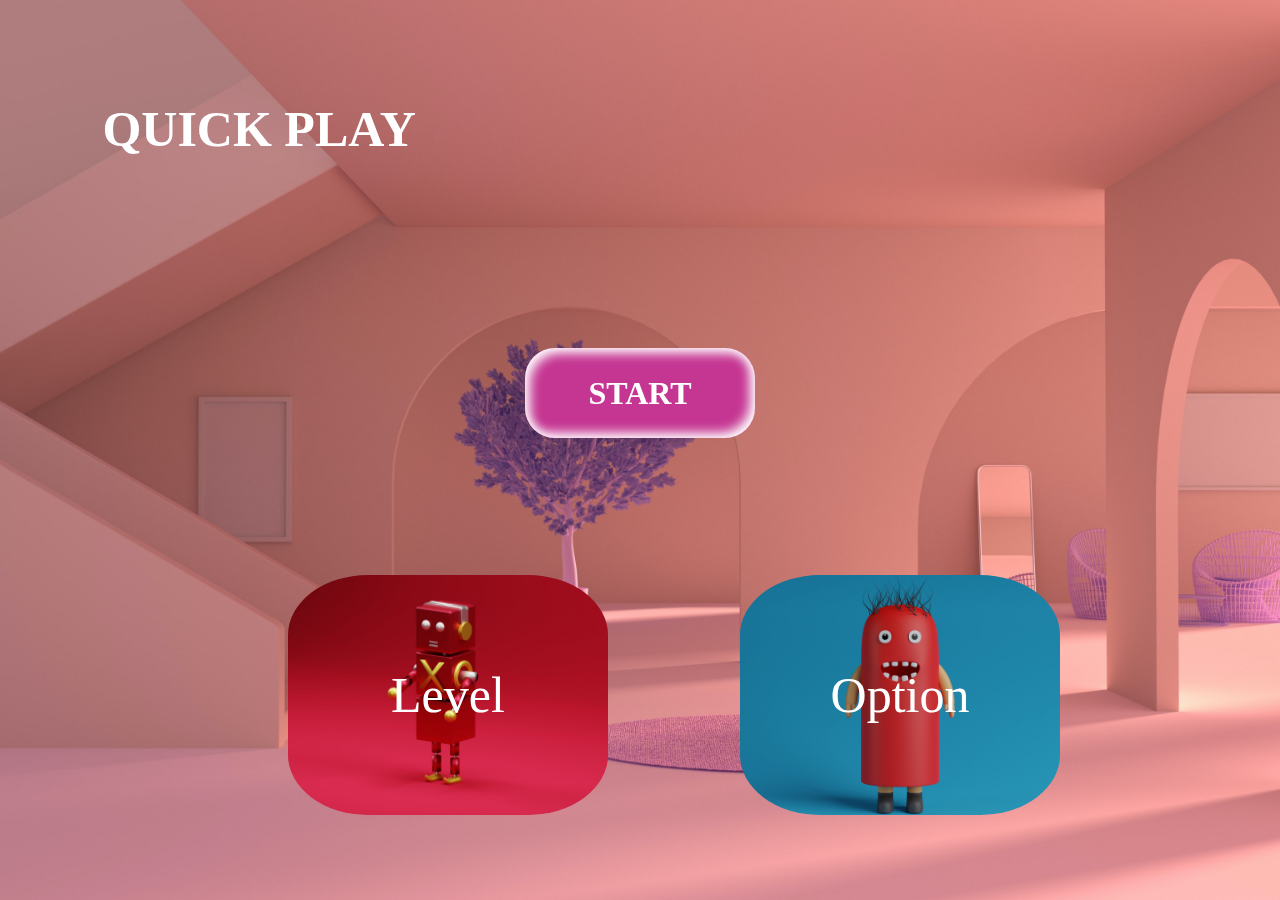
<file: index.html>
<!DOCTYPE html>
<html lang="en">
<head>
    <meta charset="UTF-8">
    <meta http-equiv="X-UA-Compatible" content="IE=edge">
    <meta name="viewport" content="width=device-width, initial-scale=1.0">
    <title>Game</title> 
    <link rel="stylesheet" href="style.css" >
</head>
<body>
    <div class="container">
        <div class="context" >
            <h1>QUICK PLAY</h1>
         <div>
            <a href="index2.html"><button id="start-btn" class="start-btn btn">START</button></a>
         </div>
       
        </div>
        <section id="selection" >
            <div class="selection-container" >
                <div class="selection-items" >
                    <a onclick="openOptionlevel()">Level</a>
                </div>
                
                <div class="selection-items1" >
                    <a onclick="openOptions()">Option</a>
                </div>
            </div>

            <div class="level-container" id="option-level">
 
                <div class="level-content-container">
                     <div class="level-button-container">
                        <a href="index3.html"><button>Easy</button></a>
                        <a href="index2.html"><button>Normal</button></a>
                        <a href="index4.html"><button>Hard</button></a>
                        <div class="back-btn"><button onclick="closeOptionlevel()">Back</button></div>
                    </div>

                </div>
            </div>

            <div class="option-container" id="options">
 
                <div class="option-content-container">
                     <div class="option-button-container">
                        <button onclick="openrule()">Rules</button>
                        <button onclick="closeOptions()">Close</button>
                    </div>

                </div>
            </div>
            <div class="rules-container" id="rules">
                <div class="rules-content-container">
                    <h2>The rules are:</h2>
                    <ul>
                        <li>Once you select your answer, you can't reselect after clicking the next button.</li>
                        <li>You can't move to next question without clicking an option.</li>
                        <li>Points and question are shown in progress.</li>
                        <li>You'll get points on the basis of your correct answers.</li>
                    </ul>
                    <div class="rules-button">
                        <button onclick="closerule()">Close</button>
                    </div>
                </div>
            </div>
        </section>
    <script src="script.js"></script>
</body>
</html>
</file>
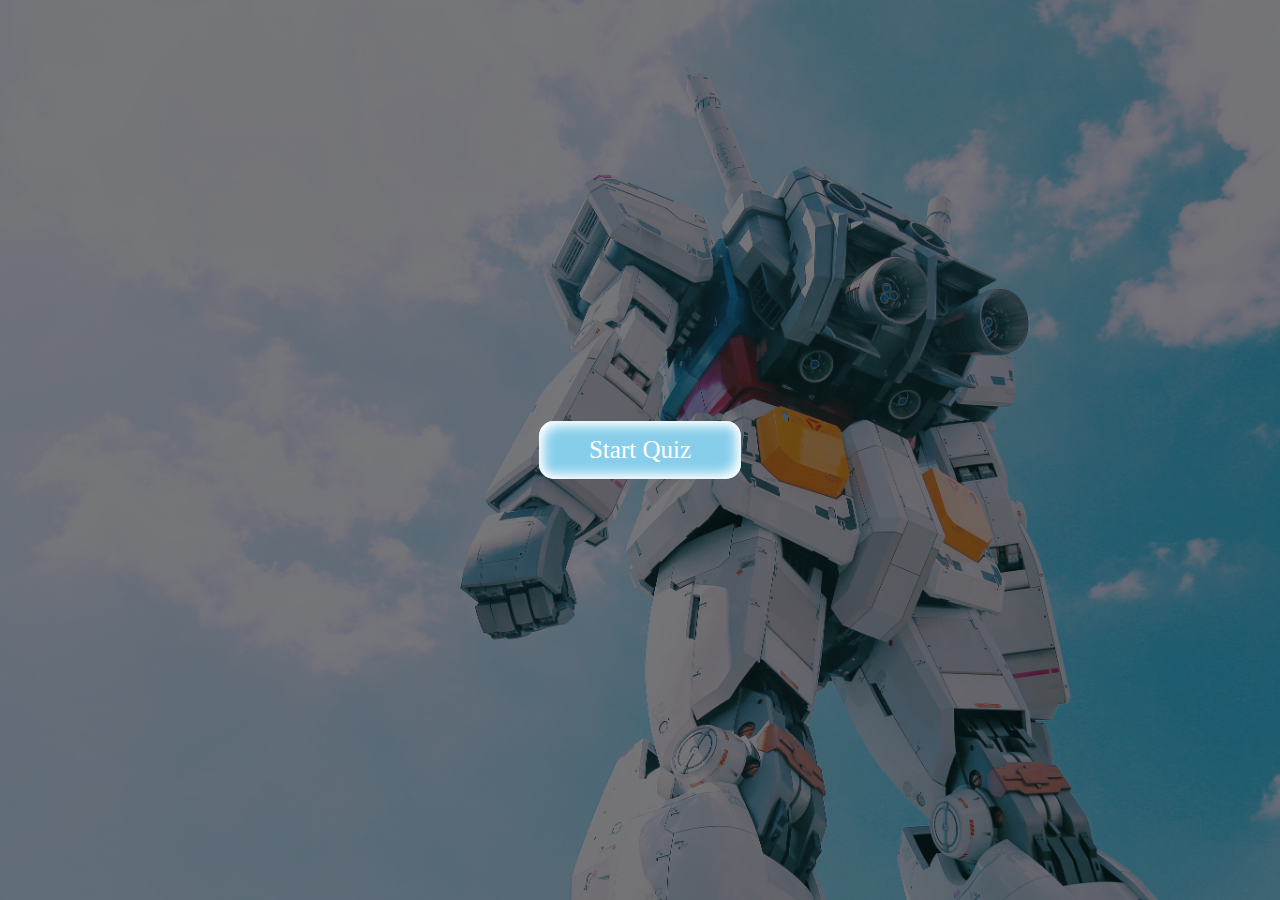
<file: game.html>
<!DOCTYPE html>
<html lang="en">
<head>
    <meta charset="UTF-8">
    <meta http-equiv="X-UA-Compatible" content="IE=edge">
    <meta name="viewport" content="width=device-width, initial-scale=1.0">
    <title>Start game</title>
    <link rel="stylesheet" href="gamestyle.css" >
</head>
<body>
    <section> 
        <div id="start-btn" class="start-btn" ><button>Start Quiz</button></div>
        <div id="container" class="hide" >
            <div id="quiz-container" class="position">
                <div class="quiz-details" >
                    <h1>Score : <span id="player-score"></span> /10</h1>
                    <h1>Questions : <span id="question-number"></span> /10</h1>
                </div>
                <div class="quiz-question-container">
                    <div id="question" >Questions</h3></div>
                </div>
    
                <div id="answer-buttons" class="btn-grid" >
                    <button id="option1" class="btn">Answer 1</button> 
                    <button id="option2" class="btn">Answer 2</button> 
                    <button id="option3" class="btn">Answer 3</button> 
                    <button id="option4"class="btn">Answer 4</button> 
                </div>
                <div class="b-grid" >
                    <!-- <button id="next-btn" class="button">Restart</button>  -->
                    <button class="button">Next</button> 
                </div>
            </div>
        </div>
    </section>
    <script src="gamescript.js"></script>
    <!-- <script>
        const startButton = document.getElementById('start-btn')
        const quizContainerElement = document.getElementById('container')
        
        startButton.addEventListener('click', startGame)
        
        function startGame() {
            console.log('Started')
            startButton.classList.add('hide')
            quizContainerElement.classList.remove('hide')
        }
    </script> -->
</body>
</html>
</file>
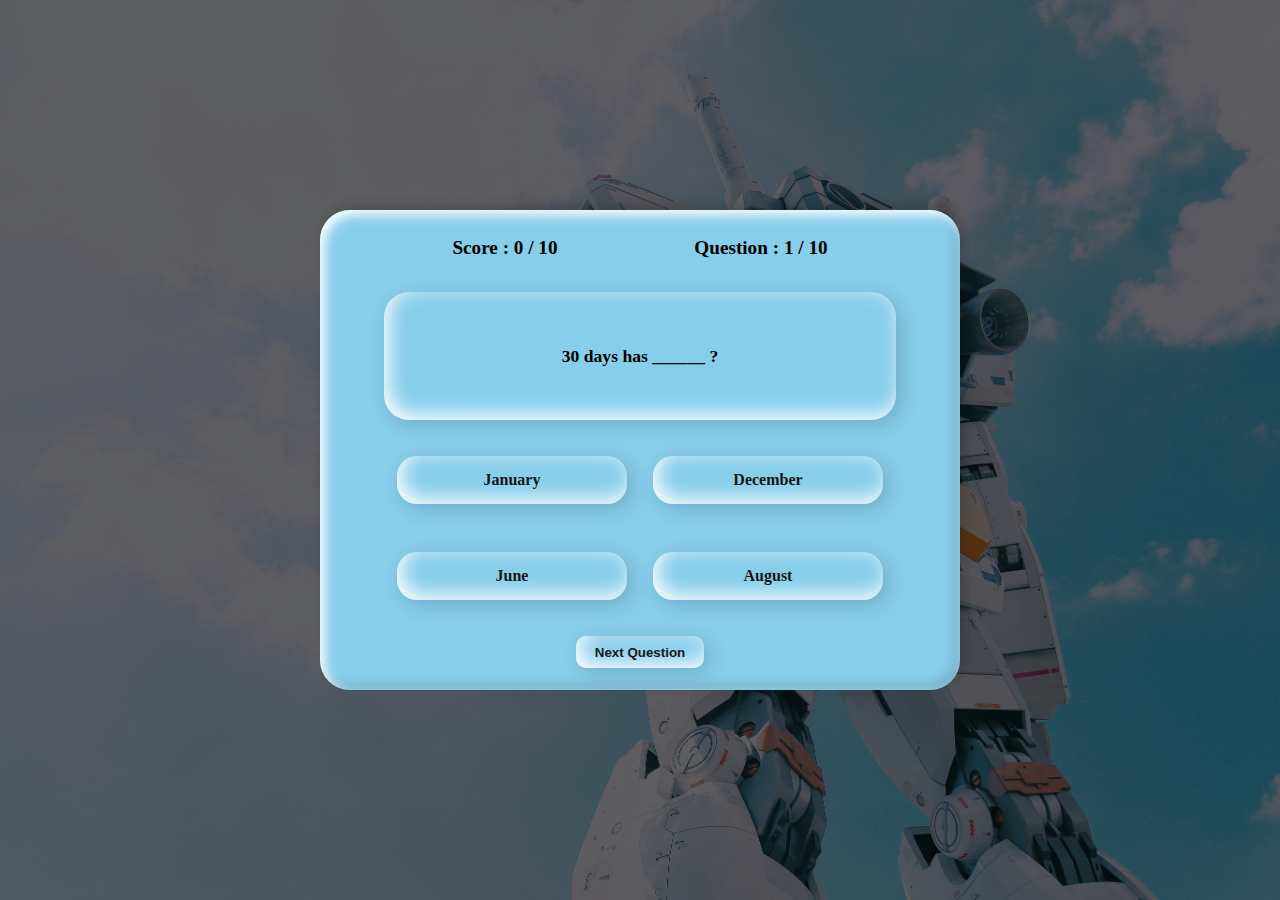
<file: index2.html>
<!DOCTYPE html>
<html lang="en">
<head>
    <meta charset="UTF-8">
    <meta http-equiv="X-UA-Compatible" content="IE=edge">
    <meta name="viewport" content="width=device-width, initial-scale=1.0">
    <title>Document</title>
</head>
<body onload="NextQuestion(0)">
    <main>
        <!-- creating a modal for when quiz ends -->
        <div class="modal-container" id="score-modal">

            <div class="modal-content-container">

                <h1>Congratulations, Quiz Completed.</h1>

                <div class="grade-details">
                    <p>Attempts : 10</p>
                    <p>Wrong Answers : <span id="wrong-answers"></span></p>
                    <p>Right Answers : <span id="right-answers"></span></p>
                    <p>Grade : <span id="grade-percentage"></span>%</p>
                    <p ><span id="remarks"></span></p>
                </div>

                <div class="modal-button-container">
                    <button onclick="closeScoreModal()">Continue</button>
                </div>

            </div>
        </div>
<!-- end of modal of quiz details-->

        <div class="game-quiz-container">

            <div class="game-details-container">
                <h1>Score : <span id="player-score"></span> / 10</h1>
                <h1> Question : <span id="question-number"></span> / 10</h1>
            </div>

            <div class="game-question-container">
                <h1 id="display-question"></h1>
            </div>

            <div class="game-options-container">

               <div class="modal-container" id="option-modal">

                    <div class="modal-content-container">
                         <h1>Please Pick An Option</h1>

                         <div class="modal-button-container">
                            <button onclick="closeOptionModal()">Continue</button>
                        </div>

                    </div>

               </div>

                <span>
                    <input type="radio" id="option-one" name="option" class="radio" value="optionA" />
                    <label for="option-one" class="option" id="option-one-label"></label>
                </span>


                <span>
                    <input type="radio" id="option-two" name="option" class="radio" value="optionB" />
                    <label for="option-two" class="option" id="option-two-label"></label>
                </span>


                <span>
                    <input type="radio" id="option-three" name="option" class="radio" value="optionC" />
                    <label for="option-three" class="option" id="option-three-label"></label>
                </span>


                <span>
                    <input type="radio" id="option-four" name="option" class="radio" value="optionD" />
                    <label for="option-four" class="option" id="option-four-label"></label>
                </span>


            </div>

            <div class="next-button-container">
                <button onclick="handleNextQuestion()">Next Question</button>
            </div>

        </div>
    </main>


    <style>
     *{
    margin: 0;
    padding: 0;
    box-sizing: border-box;
}

html, body{
    height: 100%;
}


body{
    font-family: 'Montserrat', serif;

}

main{
    width: 100%;
    min-height: 100vh;
    display: flex;
    flex-direction: column;
    justify-content: center;
    align-items: center;
    background-color: black;
    background: url(/image/game.jpg);
    position: relative;
    background-size: cover;
    background-position: center;
    z-index: 1;
}

main::after {
    content: '';
    position: absolute;
    width: 100%;
    height: 100vh;
    top: 0;
    left: 0;
    background-color: black;
    opacity: .6;
    z-index: -1;
}


.game-quiz-container{
    width: 40rem;
    height: 30rem;
    background-color: skyblue;
    box-shadow: inset 5px 5px 12px #ffffff,
                inset -5px -5px 12px rgba(15, 14, 14, 0.16),
                5px -5px 12px rgba(7, 6, 6, 0.16);
    border: none;
    display: flex;
    flex-direction: column;
    align-items: center;
    justify-content: space-around;
    border-radius: 30px;
}

.game-details-container{
    width: 80%;
    height: 4rem;
    display: flex;
    justify-content: space-around;
    align-items: center;
}

.game-details-container h1{
    font-size: 1.2rem;
}

.game-question-container{
    width: 80%;
    height: 8rem;
    display: flex;
    align-items: center;
    justify-content: center;
    box-shadow: inset  5px -5px 20px #ffffff,
                       5px  5px 20px rgba(0,0,0,.16);
                        /* rgba(0,0,0,.16); */
    border: none;
    border-radius: 25px;
}

.game-question-container h1{
    font-size: 1.1rem;
    text-align: center;
    padding: 3px;
}

.game-options-container{
    width: 80%;
    height: 12rem;
    display: flex;
    flex-wrap: wrap;
    align-items: center;
    justify-content: space-around;
}

.game-options-container span{
    width: 45%;
    height: 3rem;
    box-shadow: inset  5px -5px 20px #ffffff,
                       5px  5px 20px rgba(0,0,0,.16);
                        /* rgba(0,0,0,.16); */
    border: none;
    border-radius: 20px;
    overflow: hidden;
}
span label{
    width: 100%;
    height: 100%;
    display: flex;
    align-items: center;
    justify-content: center;
    cursor: pointer;
    transition: transform 0.3s; 
    font-weight: 600;
    color: rgb(22, 22, 22);
}
/* tranition for text */

span label:hover{
    -ms-transform: scale(1.12);
    -webkit-transform: scale(1.12);
    transform: scale(1.14);
    color: white;
}
/* transit t0 zoom on hover */

input[type="radio"] {
    position: relative;
    display: none;
}


input[type=radio]:checked ~ .option {
    background: paleturquoise;
}

.next-button-container{
    width: 50%;
    height: 3rem;
    display: flex;
    justify-content: center;
}
.next-button-container button{
    width: 8rem;
    height: 2rem;
    border-radius: 10px;
    background: none;
    color: rgb(25, 25, 25);
    font-weight: 800;
    box-shadow: inset  5px -5px 20px #ffffff,
                       5px  5px 20px rgba(0,0,0,.16);
    border: none;
    transition: transform 0.3s;
    cursor: pointer;
    outline: none;
}
.next-button-container button:hover{
    -ms-transform: scale(1.12);
    -webkit-transform: scale(1.12);
    transform: scale(1.12);
    background-color: #ffffff;
}

.modal-container{
    display: none;
    position: fixed;
    left: 0;
    top: 0;
    width: 100%; 
    height: 100%; 
    overflow: auto; 
    flex-direction: column;
    align-items: center;
    justify-content: center; 
    -webkit-animation: fadeIn 1.2s ease-in-out;
    animation: fadeIn 1.2s ease-in-out;
}

.modal-content-container{
    height: 15rem;
    width: 20rem;
    display: flex;
    background-color: #ffffff;
    flex-direction: column;
    align-items: center;
    justify-content: space-around;
    border-radius: 25px;
}

.modal-content-container h1{
    font-size: 1.3rem;
    height: 3rem;
    text-align: center;
}

.grade-details{
    width: 15rem;
    height: 10rem;
    display: flex;
    flex-direction: column;
    align-items: center;
    justify-content: space-around;
}

.grade-details p{
    color: white;
    text-align: center;
}

.modal-button-container{
    height: 2rem;
    width: 100%;
    display: flex;
    align-items: center;
    justify-content: center;
}

.modal-button-container button{
    width: 10rem;
    height: 2rem;
    background: none;
    outline: none;
    font-size: 1.1rem;
    box-shadow: inset  5px -5px 20px #ffffff,
                       5px  5px 20px rgba(0,0,0,.16);
    border: none;
    cursor: pointer;
    border-radius: 20px;
}
.modal-button-container button:hover{
    /* background-color: rgb(83, 82, 82); */
    font-size: 1.3em;
}

/* responsiveness */

@media(min-width : 300px) and (max-width : 350px){
    .game-quiz-container{
        width: 90%;
        height: 80vh;
     }
     .game-details-container h1{
        font-size: 0.9rem;
     }

     .game-question-container{
        height: 6rem;
     }
     .game-question-container h1{
       font-size: 1.2rem;
    }

    .game-options-container span{
        width: 90%;
        height: 2.5rem;
    }
    .game-options-container span label{
        font-size: 0.8rem;
    }
    .modal-content-container{
        width: 90%;
        height: 25rem;
    }

    .modal-content-container h1{
        font-size: 1.2rem;
    }
}

@media(min-width : 350px) and (max-width : 700px){
   .game-quiz-container{
       width: 90%;
       height: 80vh;
    }
    .game-details-container h1{
        font-size: 1rem;
    }

    .game-question-container{
        height: 8rem;
    }

    .game-question-container h1{
        font-size: 1.1rem;
     }

    .game-options-container span{
        width: 90%;
    }
    .modal-content-container{
        width: 90%;
        height: 25rem;
    }
    .modal-content-container h1{
        font-size: 1.3rem;
    }
}


/* // the popup container */
@keyframes fadeIn {
    from {opacity: 0;}
    to {opacity:1 ;}
  }

  @-webkit-keyframes fadeIn {
    from {opacity: 0;}
    to {opacity: 1;}
  }

/* end */

</style>
<!-- <script src="script2.js" ></script> -->
<script>
           //this would be the object shape for storing the questions  
 //you can change the questions to your own taste or even add more questions..
 const questions = [
    {
        question: "How many days makes a week ?",
        optionA: "10 days",
        optionB: "14 days",
        optionC: "5 days",
        optionD: "7 days",
        correctOption: "optionD"
    },

    {
        question: "How many players are allowed on a soccer pitch ?",
        optionA: "10 players",
        optionB: "11 players",
        optionC: "9 players",
        optionD: "12 players",
        correctOption: "optionB"
    },

    {
        question: "Who was the first President of USA ?",
        optionA: "Donald Trump",
        optionB: "Barack Obama",
        optionC: "Abraham Lincoln",
        optionD: "George Washington",
        correctOption: "optionD"
    },

    {
        question: "30 days has ______ ?",
        optionA: "January",
        optionB: "December",
        optionC: "June",
        optionD: "August",
        correctOption: "optionC"
    },

    {
        question: "How manay hours can be found in a day ?",
        optionA: "30 hours",
        optionB: "38 hours",
        optionC: "48 hours",
        optionD: "24 hours",
        correctOption: "optionD"
    },

    {
        question: "Which is the longest river in the world ?",
        optionA: "River Nile",
        optionB: "Long River",
        optionC: "River Niger",
        optionD: "Lake Chad",
        correctOption: "optionA"
    },

    {
        question: "_____ is the hottest Continent on Earth ?",
        optionA: "Oceania",
        optionB: "Antarctica",
        optionC: "Africa",
        optionD: "North America",
        correctOption: "optionC"
    },

    {
        question: "Which country is the largest in the world ?",
        optionA: "Russia",
        optionB: "Canada",
        optionC: "Africa",
        optionD: "Egypt",
        correctOption: "optionA"
    },

    {
        question: "Which of these numbers is an odd number ?",
        optionA: "Ten",
        optionB: "Twelve",
        optionC: "Eight",
        optionD: "Eleven",
        correctOption: "optionD"
    },

    {
        question: `"You Can't see me" is a popular saying by`,
        optionA: "Eminem",
        optionB: "Bill Gates",
        optionC: "Chris Brown",
        optionD: "John Cena",
        correctOption: "optionD"
    },

    {
        question: "Where is the world tallest building located ?",
        optionA: "Africa",
        optionB: "California",
        optionC: "Dubai",
        optionD: "Italy",
        correctOption: "optionC"
    },

    {
        question: "The longest river in the United Kingdom is ?",
        optionA: "River Severn",
        optionB: "River Mersey",
        optionC: "River Trent",
        optionD: "River Tweed",
        correctOption: "optionA"
    },


    {
        question: "How many permanent teeth does a dog have ?",
        optionA: "38",
        optionB: "42",
        optionC: "40",
        optionD: "36",
        correctOption: "optionB"
    },

    {
        question: "Which national team won the football World cup in 2018 ?",
        optionA: "England",
        optionB: "Brazil",
        optionC: "Germany",
        optionD: "France",
        correctOption: "optionD"
    },

    {
        question: "Which US state was Donald Trump Born ?",
        optionA: "New York",
        optionB: "California",
        optionC: "New Jersey",
        optionD: "Los Angeles",
        correctOption: "optionA"
    },

    {
        question: "How man states does Nigeria have ?",
        optionA: "24",
        optionB: "30",
        optionC: "36",
        optionD: "37",
        correctOption: "optionC"
    },

    {
        question: "____ is the capital of Nigeria ?",
        optionA: "Abuja",
        optionB: "Lagos",
        optionC: "Calabar",
        optionD: "Kano",
        correctOption: "optionA"
    },

    {
        question: "Los Angeles is also known as ?",
        optionA: "Angels City",
        optionB: "Shining city",
        optionC: "City of Angels",
        optionD: "Lost Angels",
        correctOption: "optionC"
    },

    {
        question: "What is the capital of Germany ?",
        optionA: "Georgia",
        optionB: "Missouri",
        optionC: "Oklahoma",
        optionD: "Berlin",
        correctOption: "optionD"
    },

    {
        question: "How many sides does an hexagon have ?",
        optionA: "Six",
        optionB: "Sevene",
        optionC: "Four",
        optionD: "Five",
        correctOption: "optionA"
    },

    {
        question: "How many planets are currently in the solar system ?",
        optionA: "Eleven",
        optionB: "Seven",
        optionC: "Nine",
        optionD: "Eight",
        correctOption: "optionD"
    },

    {
        question: "Which Planet is the hottest ?",
        optionA: "Jupitar",
        optionB: "Mercury",
        optionC: "Earth",
        optionD: "Venus",
        correctOption: "optionB"
    },

    {
        question: "where is the smallest bone in human body located?",
        optionA: "Toes",
        optionB: "Ears",
        optionC: "Fingers",
        optionD: "Nose",
        correctOption: "optionB"
    },

    {
        question: "How many hearts does an Octopus have ?",
        optionA: "One",
        optionB: "Two",
        optionC: "Three",
        optionD: "Four",
        correctOption: "optionC"
    },

    {
        question: "How many teeth does an adult human have ?",
        optionA: "28",
        optionB: "30",
        optionC: "32",
        optionD: "36",
        correctOption: "optionC"
    }

]


let shuffledQuestions = [] //empty array to hold shuffled selected questions out of all available questions

function handleQuestions() { 
    //function to shuffle and push 10 questions to shuffledQuestions array
//app would be dealing with 10questions per session
    while (shuffledQuestions.length <= 9) {
        const random = questions[Math.floor(Math.random() * questions.length)]
        if (!shuffledQuestions.includes(random)) {
            shuffledQuestions.push(random)
        }
    }
}


let questionNumber = 1 //holds the current question number
let playerScore = 0  //holds the player score
let wrongAttempt = 0 //amount of wrong answers picked by player
let indexNumber = 0 //will be used in displaying next question

// function for displaying next question in the array to dom
//also handles displaying players and quiz information to dom
function NextQuestion(index) {
    handleQuestions()
    const currentQuestion = shuffledQuestions[index]
    document.getElementById("question-number").innerHTML = questionNumber
    document.getElementById("player-score").innerHTML = playerScore
    document.getElementById("display-question").innerHTML = currentQuestion.question;
    document.getElementById("option-one-label").innerHTML = currentQuestion.optionA;
    document.getElementById("option-two-label").innerHTML = currentQuestion.optionB;
    document.getElementById("option-three-label").innerHTML = currentQuestion.optionC;
    document.getElementById("option-four-label").innerHTML = currentQuestion.optionD;

}


function checkForAnswer() {
    const currentQuestion = shuffledQuestions[indexNumber] //gets current Question 
    const currentQuestionAnswer = currentQuestion.correctOption //gets current Question's answer
    const options = document.getElementsByName("option"); //gets all elements in dom with name of 'option' (in this the radio inputs)
    let correctOption = null

    options.forEach((option) => {
        if (option.value === currentQuestionAnswer) {
            //get's correct's radio input with correct answer
            correctOption = option.labels[0].id
        }
    })

    //checking to make sure a radio input has been checked or an option being chosen
    if (options[0].checked === false && options[1].checked === false && options[2].checked === false && options[3].checked == false) {
        document.getElementById('option-modal').style.display = "flex"
    }

    //checking if checked radio button is same as answer
    options.forEach((option) => {
        if (option.checked === true && option.value === currentQuestionAnswer) {
            document.getElementById(correctOption).style.backgroundColor = "green"
            playerScore++ //adding to player's score
            indexNumber++ //adding 1 to index so has to display next question..
            //set to delay question number till when next question loads
            setTimeout(() => {
                questionNumber++
            }, 1000)
        }

        else if (option.checked && option.value !== currentQuestionAnswer) {
            const wrongLabelId = option.labels[0].id
            document.getElementById(wrongLabelId).style.backgroundColor = "red"
            document.getElementById(correctOption).style.backgroundColor = "green"
            wrongAttempt++ //adds 1 to wrong attempts 
            indexNumber++
            //set to delay question number till when next question loads
            setTimeout(() => {
                questionNumber++
            }, 1000)
        }
    })
}



//called when the next button is called
function handleNextQuestion() {
    checkForAnswer() //check if player picked right or wrong option
    unCheckRadioButtons()
    //delays next question displaying for a second just for some effects so questions don't rush in on player
    setTimeout(() => {
        if (indexNumber <= 9) {
//displays next question as long as index number isn't greater than 9, remember index number starts from 0, so index 9 is question 10
            NextQuestion(indexNumber)
        }
        else {
            handleEndGame()//ends game if index number greater than 9 meaning we're already at the 10th question
        }
        resetOptionBackground()
    }, 1000);
}

//sets options background back to null after display the right/wrong colors
function resetOptionBackground() {
    const options = document.getElementsByName("option");
    options.forEach((option) => {
        document.getElementById(option.labels[0].id).style.backgroundColor = ""
    })
}

// unchecking all radio buttons for next question(can be done with map or foreach loop also)
function unCheckRadioButtons() {
    const options = document.getElementsByName("option");
    for (let i = 0; i < options.length; i++) {
        options[i].checked = false;
    }
}

// function for when all questions being answered
function handleEndGame() {
    let remark = null
    let remarkColor = null

    // condition check for player remark and remark color
    if (playerScore <= 3) {
        remark = "Bad Grades, Keep Practicing."
        remarkColor = "red"
    }
    else if (playerScore >= 4 && playerScore < 7) {
        remark = "Average Grades, You can do better."
        remarkColor = "orange"
    }
    else if (playerScore >= 7) {
        remark = "Excellent, Keep the good work going."
        remarkColor = "green"
    }
    const playerGrade = (playerScore / 10) * 100

    //data to display to score board
    document.getElementById('remarks').innerHTML = remark
    document.getElementById('remarks').style.color = remarkColor
    document.getElementById('grade-percentage').innerHTML = playerGrade
    document.getElementById('wrong-answers').innerHTML = wrongAttempt
    document.getElementById('right-answers').innerHTML = playerScore
    document.getElementById('score-modal').style.display = "flex"

}

//closes score modal, resets game and reshuffles questions
function closeScoreModal() {
    questionNumber = 1
    playerScore = 0
    wrongAttempt = 0
    indexNumber = 0
    shuffledQuestions = []
    NextQuestion(indexNumber)
    document.getElementById('score-modal').style.display = "none"
}

//function to close warning modal
function closeOptionModal() {
    document.getElementById('option-modal').style.display = "none"
}
</script>
</body>
</html>
</file>
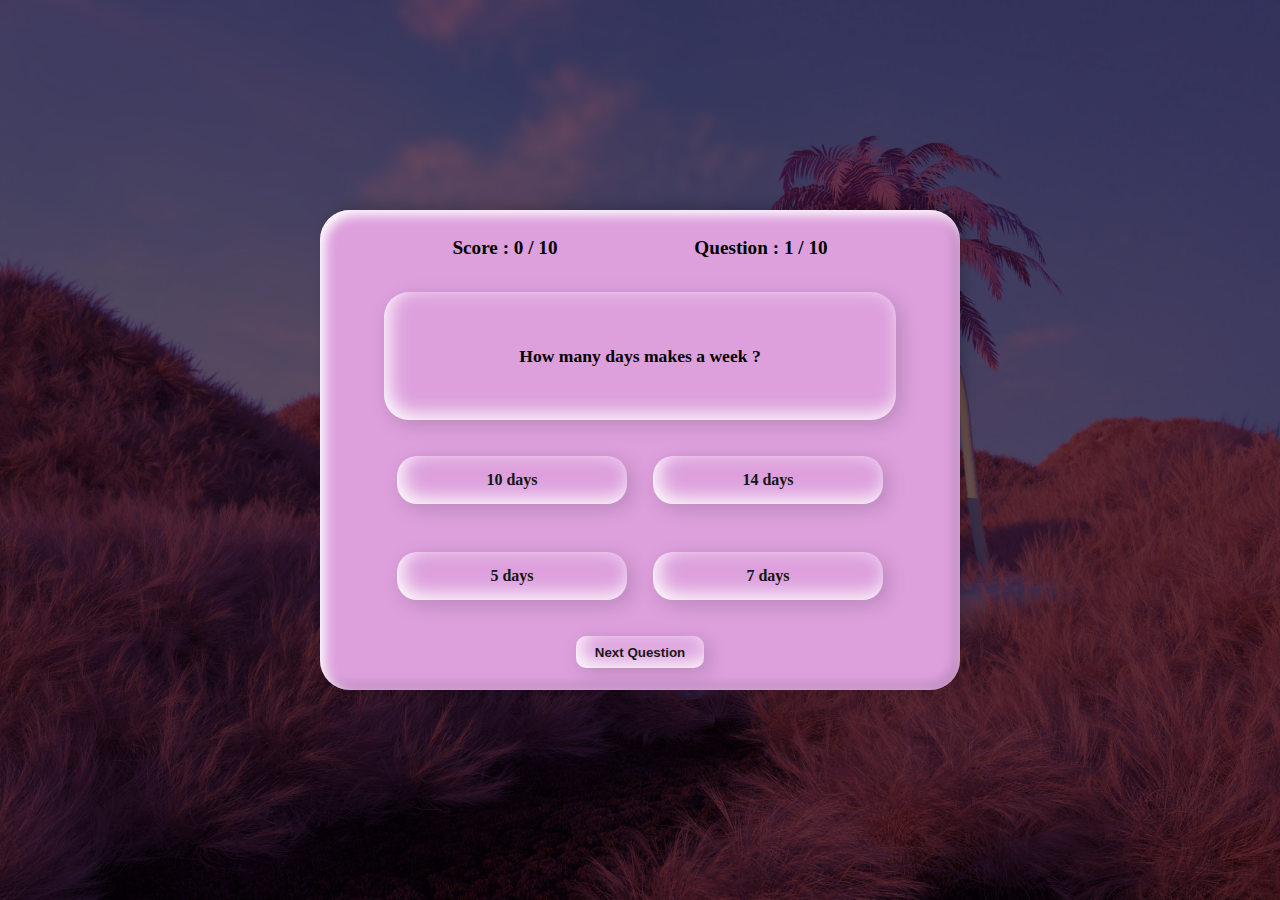
<file: index3.html>
<!DOCTYPE html>
<html lang="en">
<head>
    <meta charset="UTF-8">
    <meta http-equiv="X-UA-Compatible" content="IE=edge">
    <meta name="viewport" content="width=device-width, initial-scale=1.0">
    <title>Easy</title>
</head>
<body onload="NextQuestion(0)">
    <main>
        <!-- creating a modal for when quiz ends -->
        <div class="modal-container" id="score-modal">

            <div class="modal-content-container">

                <h1>Congratulations, Quiz Completed.</h1>

                <div class="grade-details">
                    <p>Attempts : 10</p>
                    <p>Wrong Answers : <span id="wrong-answers"></span></p>
                    <p>Right Answers : <span id="right-answers"></span></p>
                    <p>Grade : <span id="grade-percentage"></span>%</p>
                    <p ><span id="remarks"></span></p>
                </div>

                <div class="modal-button-container">
                    <button onclick="closeScoreModal()">Continue</button>
                </div>

            </div>
        </div>
<!-- end of modal of quiz details-->

        <div class="game-quiz-container">

            <div class="game-details-container">
                <h1>Score : <span id="player-score"></span> / 10</h1>
                <h1> Question : <span id="question-number"></span> / 10</h1>
            </div>

            <div class="game-question-container">
                <h1 id="display-question"></h1>
            </div>

            <div class="game-options-container">

               <div class="modal-container" id="option-modal">

                    <div class="modal-content-container">
                         <h1>Please Pick An Option</h1>

                         <div class="modal-button-container">
                            <button onclick="closeOptionModal()">Continue</button>
                        </div>

                    </div>

               </div>

                <span>
                    <input type="radio" id="option-one" name="option" class="radio" value="optionA" />
                    <label for="option-one" class="option" id="option-one-label"></label>
                </span>


                <span>
                    <input type="radio" id="option-two" name="option" class="radio" value="optionB" />
                    <label for="option-two" class="option" id="option-two-label"></label>
                </span>


                <span>
                    <input type="radio" id="option-three" name="option" class="radio" value="optionC" />
                    <label for="option-three" class="option" id="option-three-label"></label>
                </span>


                <span>
                    <input type="radio" id="option-four" name="option" class="radio" value="optionD" />
                    <label for="option-four" class="option" id="option-four-label"></label>
                </span>


            </div>

            <div class="next-button-container">
                <button onclick="handleNextQuestion()">Next Question</button>
            </div>

        </div>
    </main>


    <style>
     *{
    margin: 0;
    padding: 0;
    box-sizing: border-box;
}

html, body{
    height: 100%;
}


body{
    font-family: 'Montserrat', serif;

}

main{
    width: 100%;
    min-height: 100vh;
    display: flex;
    flex-direction: column;
    justify-content: center;
    align-items: center;
    background-color: black;
    background: url(/image/pic\ \(1\).jpg);
    position: relative;
    background-size: cover;
    background-position: center;
    z-index: 1;
}

main::after {
    content: '';
    position: absolute;
    width: 100%;
    height: 100vh;
    top: 0;
    left: 0;
    background-color: black;
    opacity: .6;
    z-index: -1;
}


.game-quiz-container{
    width: 40rem;
    height: 30rem;
    background-color: plum;
    box-shadow: inset 5px 5px 12px #ffffff,
                inset -5px -5px 12px rgba(15, 14, 14, 0.16),
                5px -5px 12px rgba(7, 6, 6, 0.16);
    border: none;
    display: flex;
    flex-direction: column;
    align-items: center;
    justify-content: space-around;
    border-radius: 30px;
}

.game-details-container{
    width: 80%;
    height: 4rem;
    display: flex;
    justify-content: space-around;
    align-items: center;
}

.game-details-container h1{
    font-size: 1.2rem;
}

.game-question-container{
    width: 80%;
    height: 8rem;
    display: flex;
    align-items: center;
    justify-content: center;
    box-shadow: inset  5px -5px 20px #ffffff,
                       5px  5px 20px rgba(0,0,0,.16);
                        /* rgba(0,0,0,.16); */
    border: none;
    border-radius: 25px;
}

.game-question-container h1{
    font-size: 1.1rem;
    text-align: center;
    padding: 3px;
}

.game-options-container{
    width: 80%;
    height: 12rem;
    display: flex;
    flex-wrap: wrap;
    align-items: center;
    justify-content: space-around;
}

.game-options-container span{
    width: 45%;
    height: 3rem;
    box-shadow: inset  5px -5px 20px #ffffff,
                       5px  5px 20px rgba(0,0,0,.16);
                        /* rgba(0,0,0,.16); */
    border: none;
    border-radius: 20px;
    overflow: hidden;
}
span label{
    width: 100%;
    height: 100%;
    display: flex;
    align-items: center;
    justify-content: center;
    cursor: pointer;
    transition: transform 0.3s; 
    font-weight: 600;
    color: rgb(22, 22, 22);
}
/* tranition for text */

span label:hover{
    -ms-transform: scale(1.12);
    -webkit-transform: scale(1.12);
    transform: scale(1.14);
    color: white;
}
/* transit t0 zoom on hover */

input[type="radio"] {
    position: relative;
    display: none;
}


input[type=radio]:checked ~ .option {
    background: paleturquoise;
}

.next-button-container{
    width: 50%;
    height: 3rem;
    display: flex;
    justify-content: center;
}
.next-button-container button{
    width: 8rem;
    height: 2rem;
    border-radius: 10px;
    background: none;
    color: rgb(25, 25, 25);
    font-weight: 800;
    box-shadow: inset  5px -5px 20px #ffffff,
                       5px  5px 20px rgba(0,0,0,.16);
    border: none;
    transition: transform 0.3s;
    cursor: pointer;
    outline: none;
}
.next-button-container button:hover{
    -ms-transform: scale(1.12);
    -webkit-transform: scale(1.12);
    transform: scale(1.12);
    background-color: #ffffff;
}

.modal-container{
    display: none;
    position: fixed;
    left: 0;
    top: 0;
    width: 100%; 
    height: 100%; 
    overflow: auto; 
    flex-direction: column;
    align-items: center;
    justify-content: center; 
    -webkit-animation: fadeIn 1.2s ease-in-out;
    animation: fadeIn 1.2s ease-in-out;
}

.modal-content-container{
    height: 15rem;
    width: 20rem;
    display: flex;
    background-color: #ffffff;
    flex-direction: column;
    align-items: center;
    justify-content: space-around;
    border-radius: 25px;
}

.modal-content-container h1{
    font-size: 1.3rem;
    height: 3rem;
    text-align: center;
}

.grade-details{
    width: 15rem;
    height: 10rem;
    display: flex;
    flex-direction: column;
    align-items: center;
    justify-content: space-around;
}

.grade-details p{
    color: white;
    text-align: center;
}

.modal-button-container{
    height: 2rem;
    width: 100%;
    display: flex;
    align-items: center;
    justify-content: center;
}

.modal-button-container button{
    width: 10rem;
    height: 2rem;
    background: none;
    outline: none;
    font-size: 1.1rem;
    box-shadow: inset  5px -5px 20px #ffffff,
                       5px  5px 20px rgba(0,0,0,.16);
    border: none;
    cursor: pointer;
    border-radius: 20px;
}
.modal-button-container button:hover{
    /* background-color: rgb(83, 82, 82); */
    font-size: 1.3em;
}

/* responsiveness */

@media(min-width : 300px) and (max-width : 350px){
    .game-quiz-container{
        width: 90%;
        height: 80vh;
     }
     .game-details-container h1{
        font-size: 0.9rem;
     }

     .game-question-container{
        height: 6rem;
     }
     .game-question-container h1{
       font-size: 1.2rem;
    }

    .game-options-container span{
        width: 90%;
        height: 2.5rem;
    }
    .game-options-container span label{
        font-size: 0.8rem;
    }
    .modal-content-container{
        width: 90%;
        height: 25rem;
    }

    .modal-content-container h1{
        font-size: 1.2rem;
    }
}

@media(min-width : 350px) and (max-width : 700px){
   .game-quiz-container{
       width: 90%;
       height: 80vh;
    }
    .game-details-container h1{
        font-size: 1rem;
    }

    .game-question-container{
        height: 8rem;
    }

    .game-question-container h1{
        font-size: 1.1rem;
     }

    .game-options-container span{
        width: 90%;
    }
    .modal-content-container{
        width: 90%;
        height: 25rem;
    }
    .modal-content-container h1{
        font-size: 1.3rem;
    }
}


/* // the popup container */
@keyframes fadeIn {
    from {opacity: 0;}
    to {opacity:1 ;}
  }

  @-webkit-keyframes fadeIn {
    from {opacity: 0;}
    to {opacity: 1;}
  }

/* end */

</style>
<!-- <script src="script2.js" ></script> -->
<script>
           //this would be the object shape for storing the questions  
 //you can change the questions to your own taste or even add more questions..
 const questions = [
    {
        question: "How many days makes a week ?",
        optionA: "10 days",
        optionB: "14 days",
        optionC: "5 days",
        optionD: "7 days",
        correctOption: "optionD"
    },

    {
        question: "How many players are allowed on a soccer pitch ?",
        optionA: "10 players",
        optionB: "11 players",
        optionC: "9 players",
        optionD: "12 players",
        correctOption: "optionB"
    },

    {
        question: "Who was the first President of USA ?",
        optionA: "Donald Trump",
        optionB: "Barack Obama",
        optionC: "Abraham Lincoln",
        optionD: "George Washington",
        correctOption: "optionD"
    },

    {
        question: "30 days has ______ ?",
        optionA: "January",
        optionB: "December",
        optionC: "June",
        optionD: "August",
        correctOption: "optionC"
    },

    {
        question: "How manay hours can be found in a day ?",
        optionA: "30 hours",
        optionB: "38 hours",
        optionC: "48 hours",
        optionD: "24 hours",
        correctOption: "optionD"
    },

    {
        question: "Which is the longest river in the world ?",
        optionA: "River Nile",
        optionB: "Long River",
        optionC: "River Niger",
        optionD: "Lake Chad",
        correctOption: "optionA"
    },

    {
        question: "_____ is the hottest Continent on Earth ?",
        optionA: "Oceania",
        optionB: "Antarctica",
        optionC: "Africa",
        optionD: "North America",
        correctOption: "optionC"
    },

    {
        question: "Which country is the largest in the world ?",
        optionA: "Russia",
        optionB: "Canada",
        optionC: "Africa",
        optionD: "Egypt",
        correctOption: "optionA"
    },

    {
        question: "Which of these numbers is an odd number ?",
        optionA: "Ten",
        optionB: "Twelve",
        optionC: "Eight",
        optionD: "Eleven",
        correctOption: "optionD"
    },

    {
        question: `"You Can't see me" is a popular saying by`,
        optionA: "Eminem",
        optionB: "Bill Gates",
        optionC: "Chris Brown",
        optionD: "John Cena",
        correctOption: "optionD"
    },

    {
        question: "Where is the world tallest building located ?",
        optionA: "Africa",
        optionB: "California",
        optionC: "Dubai",
        optionD: "Italy",
        correctOption: "optionC"
    },

    {
        question: "The longest river in the United Kingdom is ?",
        optionA: "River Severn",
        optionB: "River Mersey",
        optionC: "River Trent",
        optionD: "River Tweed",
        correctOption: "optionA"
    },


    {
        question: "How many permanent teeth does a dog have ?",
        optionA: "38",
        optionB: "42",
        optionC: "40",
        optionD: "36",
        correctOption: "optionB"
    },

    {
        question: "Which national team won the football World cup in 2018 ?",
        optionA: "England",
        optionB: "Brazil",
        optionC: "Germany",
        optionD: "France",
        correctOption: "optionD"
    },

    {
        question: "Which US state was Donald Trump Born ?",
        optionA: "New York",
        optionB: "California",
        optionC: "New Jersey",
        optionD: "Los Angeles",
        correctOption: "optionA"
    },

    {
        question: "How man states does Nigeria have ?",
        optionA: "24",
        optionB: "30",
        optionC: "36",
        optionD: "37",
        correctOption: "optionC"
    },

    {
        question: "____ is the capital of Nigeria ?",
        optionA: "Abuja",
        optionB: "Lagos",
        optionC: "Calabar",
        optionD: "Kano",
        correctOption: "optionA"
    },

    {
        question: "Los Angeles is also known as ?",
        optionA: "Angels City",
        optionB: "Shining city",
        optionC: "City of Angels",
        optionD: "Lost Angels",
        correctOption: "optionC"
    },

    {
        question: "What is the capital of Germany ?",
        optionA: "Georgia",
        optionB: "Missouri",
        optionC: "Oklahoma",
        optionD: "Berlin",
        correctOption: "optionD"
    },

    {
        question: "How many sides does an hexagon have ?",
        optionA: "Six",
        optionB: "Sevene",
        optionC: "Four",
        optionD: "Five",
        correctOption: "optionA"
    },

    {
        question: "How many planets are currently in the solar system ?",
        optionA: "Eleven",
        optionB: "Seven",
        optionC: "Nine",
        optionD: "Eight",
        correctOption: "optionD"
    },

    {
        question: "Which Planet is the hottest ?",
        optionA: "Jupitar",
        optionB: "Mercury",
        optionC: "Earth",
        optionD: "Venus",
        correctOption: "optionB"
    },

    {
        question: "where is the smallest bone in human body located?",
        optionA: "Toes",
        optionB: "Ears",
        optionC: "Fingers",
        optionD: "Nose",
        correctOption: "optionB"
    },

    {
        question: "How many hearts does an Octopus have ?",
        optionA: "One",
        optionB: "Two",
        optionC: "Three",
        optionD: "Four",
        correctOption: "optionC"
    },

    {
        question: "How many teeth does an adult human have ?",
        optionA: "28",
        optionB: "30",
        optionC: "32",
        optionD: "36",
        correctOption: "optionC"
    }

]


let shuffledQuestions = [] //empty array to hold shuffled selected questions out of all available questions

function handleQuestions() { 
    //function to shuffle and push 10 questions to shuffledQuestions array
//app would be dealing with 10questions per session
    while (shuffledQuestions.length <= 9) {
        const random = questions[Math.floor(Math.random() * questions.length)]
        if (!shuffledQuestions.includes(random)) {
            shuffledQuestions.push(random)
        }
    }
}


let questionNumber = 1 //holds the current question number
let playerScore = 0  //holds the player score
let wrongAttempt = 0 //amount of wrong answers picked by player
let indexNumber = 0 //will be used in displaying next question

// function for displaying next question in the array to dom
//also handles displaying players and quiz information to dom
function NextQuestion(index) {
    handleQuestions()
    const currentQuestion = shuffledQuestions[index]
    document.getElementById("question-number").innerHTML = questionNumber
    document.getElementById("player-score").innerHTML = playerScore
    document.getElementById("display-question").innerHTML = currentQuestion.question;
    document.getElementById("option-one-label").innerHTML = currentQuestion.optionA;
    document.getElementById("option-two-label").innerHTML = currentQuestion.optionB;
    document.getElementById("option-three-label").innerHTML = currentQuestion.optionC;
    document.getElementById("option-four-label").innerHTML = currentQuestion.optionD;

}


function checkForAnswer() {
    const currentQuestion = shuffledQuestions[indexNumber] //gets current Question 
    const currentQuestionAnswer = currentQuestion.correctOption //gets current Question's answer
    const options = document.getElementsByName("option"); //gets all elements in dom with name of 'option' (in this the radio inputs)
    let correctOption = null

    options.forEach((option) => {
        if (option.value === currentQuestionAnswer) {
            //get's correct's radio input with correct answer
            correctOption = option.labels[0].id
        }
    })

    //checking to make sure a radio input has been checked or an option being chosen
    if (options[0].checked === false && options[1].checked === false && options[2].checked === false && options[3].checked == false) {
        document.getElementById('option-modal').style.display = "flex"
    }

    //checking if checked radio button is same as answer
    options.forEach((option) => {
        if (option.checked === true && option.value === currentQuestionAnswer) {
            document.getElementById(correctOption).style.backgroundColor = "green"
            playerScore++ //adding to player's score
            indexNumber++ //adding 1 to index so has to display next question..
            //set to delay question number till when next question loads
            setTimeout(() => {
                questionNumber++
            }, 1000)
        }

        else if (option.checked && option.value !== currentQuestionAnswer) {
            const wrongLabelId = option.labels[0].id
            document.getElementById(wrongLabelId).style.backgroundColor = "red"
            document.getElementById(correctOption).style.backgroundColor = "green"
            wrongAttempt++ //adds 1 to wrong attempts 
            indexNumber++
            //set to delay question number till when next question loads
            setTimeout(() => {
                questionNumber++
            }, 1000)
        }
    })
}



//called when the next button is called
function handleNextQuestion() {
    checkForAnswer() //check if player picked right or wrong option
    unCheckRadioButtons()
    //delays next question displaying for a second just for some effects so questions don't rush in on player
    setTimeout(() => {
        if (indexNumber <= 9) {
//displays next question as long as index number isn't greater than 9, remember index number starts from 0, so index 9 is question 10
            NextQuestion(indexNumber)
        }
        else {
            handleEndGame()//ends game if index number greater than 9 meaning we're already at the 10th question
        }
        resetOptionBackground()
    }, 1000);
}

//sets options background back to null after display the right/wrong colors
function resetOptionBackground() {
    const options = document.getElementsByName("option");
    options.forEach((option) => {
        document.getElementById(option.labels[0].id).style.backgroundColor = ""
    })
}

// unchecking all radio buttons for next question(can be done with map or foreach loop also)
function unCheckRadioButtons() {
    const options = document.getElementsByName("option");
    for (let i = 0; i < options.length; i++) {
        options[i].checked = false;
    }
}

// function for when all questions being answered
function handleEndGame() {
    let remark = null
    let remarkColor = null

    // condition check for player remark and remark color
    if (playerScore <= 3) {
        remark = "Bad Grades, Keep Practicing."
        remarkColor = "red"
    }
    else if (playerScore >= 4 && playerScore < 7) {
        remark = "Average Grades, You can do better."
        remarkColor = "orange"
    }
    else if (playerScore >= 7) {
        remark = "Excellent, Keep the good work going."
        remarkColor = "green"
    }
    const playerGrade = (playerScore / 10) * 100

    //data to display to score board
    document.getElementById('remarks').innerHTML = remark
    document.getElementById('remarks').style.color = remarkColor
    document.getElementById('grade-percentage').innerHTML = playerGrade
    document.getElementById('wrong-answers').innerHTML = wrongAttempt
    document.getElementById('right-answers').innerHTML = playerScore
    document.getElementById('score-modal').style.display = "flex"

}

//closes score modal, resets game and reshuffles questions
function closeScoreModal() {
    questionNumber = 1
    playerScore = 0
    wrongAttempt = 0
    indexNumber = 0
    shuffledQuestions = []
    NextQuestion(indexNumber)
    document.getElementById('score-modal').style.display = "none"
}

//function to close warning modal
function closeOptionModal() {
    document.getElementById('option-modal').style.display = "none"
}
</script>
</body>
</html>
</file>
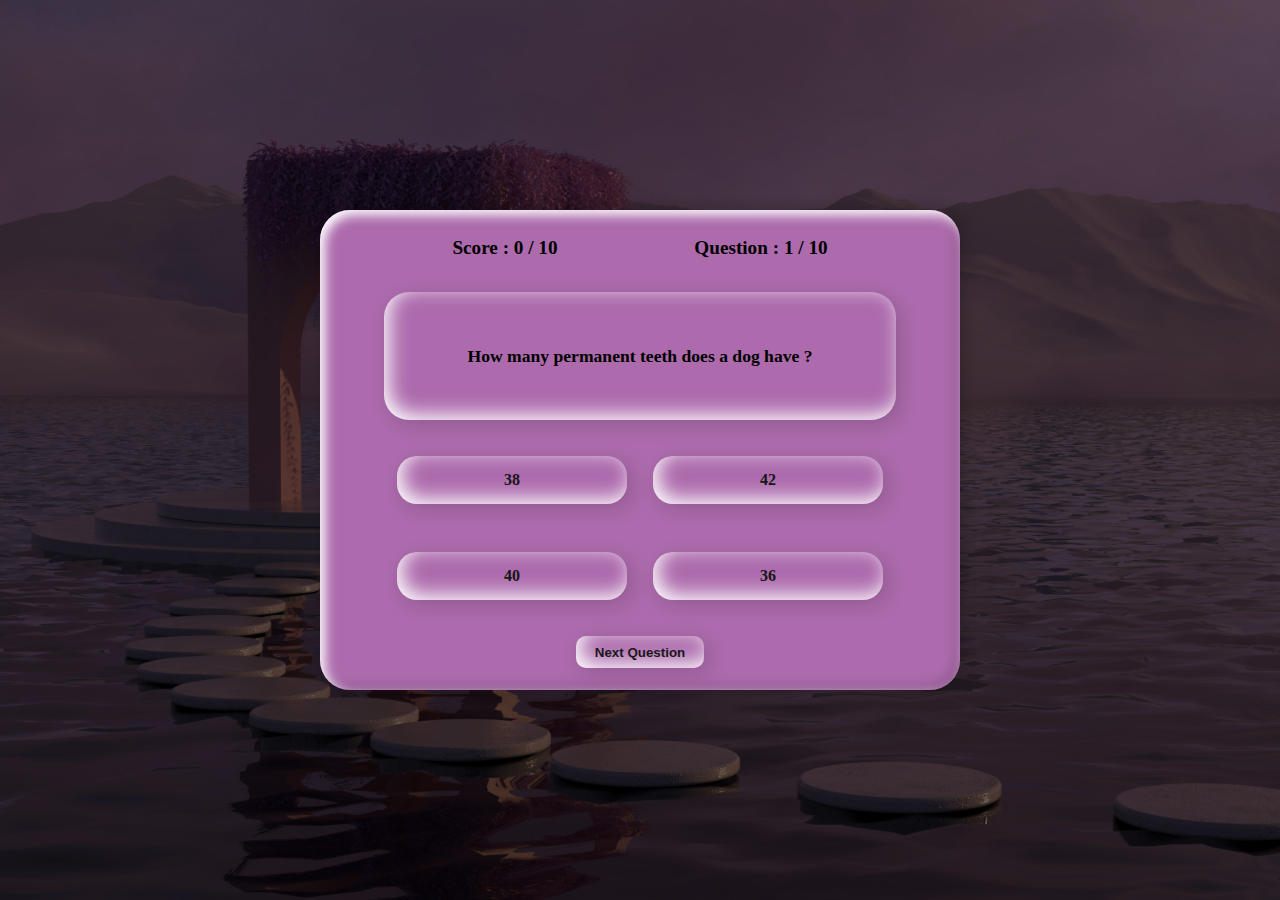
<file: index4.html>
<!DOCTYPE html>
<html lang="en">
<head>
    <meta charset="UTF-8">
    <meta http-equiv="X-UA-Compatible" content="IE=edge">
    <meta name="viewport" content="width=device-width, initial-scale=1.0">
    <title>Hard</title>
</head>
<body onload="NextQuestion(0)">
    <main>
        <!-- creating a modal for when quiz ends -->
        <div class="modal-container" id="score-modal">

            <div class="modal-content-container">

                <h1>Congratulations, Quiz Completed.</h1>

                <div class="grade-details">
                    <p>Attempts : 10</p>
                    <p>Wrong Answers : <span id="wrong-answers"></span></p>
                    <p>Right Answers : <span id="right-answers"></span></p>
                    <p>Grade : <span id="grade-percentage"></span>%</p>
                    <p ><span id="remarks"></span></p>
                </div>

                <div class="modal-button-container">
                    <button onclick="closeScoreModal()">Continue</button>
                </div>

            </div>
        </div>
<!-- end of modal of quiz details-->

        <div class="game-quiz-container">

            <div class="game-details-container">
                <h1>Score : <span id="player-score"></span> / 10</h1>
                <h1> Question : <span id="question-number"></span> / 10</h1>
            </div>

            <div class="game-question-container">
                <h1 id="display-question"></h1>
            </div>

            <div class="game-options-container">

               <div class="modal-container" id="option-modal">

                    <div class="modal-content-container">
                         <h1>Please Pick An Option</h1>

                         <div class="modal-button-container">
                            <button onclick="closeOptionModal()">Continue</button>
                        </div>

                    </div>

               </div>

                <span>
                    <input type="radio" id="option-one" name="option" class="radio" value="optionA" />
                    <label for="option-one" class="option" id="option-one-label"></label>
                </span>


                <span>
                    <input type="radio" id="option-two" name="option" class="radio" value="optionB" />
                    <label for="option-two" class="option" id="option-two-label"></label>
                </span>


                <span>
                    <input type="radio" id="option-three" name="option" class="radio" value="optionC" />
                    <label for="option-three" class="option" id="option-three-label"></label>
                </span>


                <span>
                    <input type="radio" id="option-four" name="option" class="radio" value="optionD" />
                    <label for="option-four" class="option" id="option-four-label"></label>
                </span>


            </div>

            <div class="next-button-container">
                <button onclick="handleNextQuestion()">Next Question</button>
            </div>

        </div>
    </main>


    <style>
     *{
    margin: 0;
    padding: 0;
    box-sizing: border-box;
}

html, body{
    height: 100%;
}


body{
    font-family: 'Montserrat', serif;

}

main{
    width: 100%;
    min-height: 100vh;
    display: flex;
    flex-direction: column;
    justify-content: center;
    align-items: center;
    background-color: black;
    background: url(/image/pic\ \(3\).jpg);
    position: relative;
    background-size: cover;
    background-position: center;
    z-index: 1;
}

main::after {
    content: '';
    position: absolute;
    width: 100%;
    height: 100vh;
    top: 0;
    left: 0;
    background-color: black;
    opacity: .6;
    z-index: -1;
}


.game-quiz-container{
    width: 40rem;
    height: 30rem;
    background-color: rgb(173, 107, 173);
    box-shadow: inset 5px 5px 12px #ffffff,
                inset -5px -5px 12px rgba(15, 14, 14, 0.16),
                5px -5px 12px rgba(7, 6, 6, 0.16);
    border: none;
    display: flex;
    flex-direction: column;
    align-items: center;
    justify-content: space-around;
    border-radius: 30px;
}

.game-details-container{
    width: 80%;
    height: 4rem;
    display: flex;
    justify-content: space-around;
    align-items: center;
}

.game-details-container h1{
    font-size: 1.2rem;
}

.game-question-container{
    width: 80%;
    height: 8rem;
    display: flex;
    align-items: center;
    justify-content: center;
    box-shadow: inset  5px -5px 20px #ffffff,
                       5px  5px 20px rgba(0,0,0,.16);
                        /* rgba(0,0,0,.16); */
    border: none;
    border-radius: 25px;
}

.game-question-container h1{
    font-size: 1.1rem;
    text-align: center;
    padding: 3px;
}

.game-options-container{
    width: 80%;
    height: 12rem;
    display: flex;
    flex-wrap: wrap;
    align-items: center;
    justify-content: space-around;
}

.game-options-container span{
    width: 45%;
    height: 3rem;
    box-shadow: inset  5px -5px 20px #ffffff,
                       5px  5px 20px rgba(0,0,0,.16);
                        /* rgba(0,0,0,.16); */
    border: none;
    border-radius: 20px;
    overflow: hidden;
}
span label{
    width: 100%;
    height: 100%;
    display: flex;
    align-items: center;
    justify-content: center;
    cursor: pointer;
    transition: transform 0.3s; 
    font-weight: 600;
    color: rgb(22, 22, 22);
}
/* tranition for text */

span label:hover{
    -ms-transform: scale(1.12);
    -webkit-transform: scale(1.12);
    transform: scale(1.14);
    color: white;
}
/* transit t0 zoom on hover */

input[type="radio"] {
    position: relative;
    display: none;
}


input[type=radio]:checked ~ .option {
    background: paleturquoise;
}

.next-button-container{
    width: 50%;
    height: 3rem;
    display: flex;
    justify-content: center;
}
.next-button-container button{
    width: 8rem;
    height: 2rem;
    border-radius: 10px;
    background: none;
    color: rgb(25, 25, 25);
    font-weight: 800;
    box-shadow: inset  5px -5px 20px #ffffff,
                       5px  5px 20px rgba(0,0,0,.16);
    border: none;
    transition: transform 0.3s;
    cursor: pointer;
    outline: none;
}
.next-button-container button:hover{
    -ms-transform: scale(1.12);
    -webkit-transform: scale(1.12);
    transform: scale(1.12);
    background-color: #ffffff;
}

.modal-container{
    display: none;
    position: fixed;
    left: 0;
    top: 0;
    width: 100%; 
    height: 100%; 
    overflow: auto; 
    flex-direction: column;
    align-items: center;
    justify-content: center; 
    -webkit-animation: fadeIn 1.2s ease-in-out;
    animation: fadeIn 1.2s ease-in-out;
}

.modal-content-container{
    height: 15rem;
    width: 20rem;
    display: flex;
    background-color: #ffffff;
    flex-direction: column;
    align-items: center;
    justify-content: space-around;
    border-radius: 25px;
}

.modal-content-container h1{
    font-size: 1.3rem;
    height: 3rem;
    text-align: center;
}

.grade-details{
    width: 15rem;
    height: 10rem;
    display: flex;
    flex-direction: column;
    align-items: center;
    justify-content: space-around;
}

.grade-details p{
    color: white;
    text-align: center;
}

.modal-button-container{
    height: 2rem;
    width: 100%;
    display: flex;
    align-items: center;
    justify-content: center;
}

.modal-button-container button{
    width: 10rem;
    height: 2rem;
    background: none;
    outline: none;
    font-size: 1.1rem;
    box-shadow: inset  5px -5px 20px #ffffff,
                       5px  5px 20px rgba(0,0,0,.16);
    border: none;
    cursor: pointer;
    border-radius: 20px;
}
.modal-button-container button:hover{
    /* background-color: rgb(83, 82, 82); */
    font-size: 1.3em;
}

/* responsiveness */

@media(min-width : 300px) and (max-width : 350px){
    .game-quiz-container{
        width: 90%;
        height: 80vh;
     }
     .game-details-container h1{
        font-size: 0.9rem;
     }

     .game-question-container{
        height: 6rem;
     }
     .game-question-container h1{
       font-size: 1.2rem;
    }

    .game-options-container span{
        width: 90%;
        height: 2.5rem;
    }
    .game-options-container span label{
        font-size: 0.8rem;
    }
    .modal-content-container{
        width: 90%;
        height: 25rem;
    }

    .modal-content-container h1{
        font-size: 1.2rem;
    }
}

@media(min-width : 350px) and (max-width : 700px){
   .game-quiz-container{
       width: 90%;
       height: 80vh;
    }
    .game-details-container h1{
        font-size: 1rem;
    }

    .game-question-container{
        height: 8rem;
    }

    .game-question-container h1{
        font-size: 1.1rem;
     }

    .game-options-container span{
        width: 90%;
    }
    .modal-content-container{
        width: 90%;
        height: 25rem;
    }
    .modal-content-container h1{
        font-size: 1.3rem;
    }
}


/* // the popup container */
@keyframes fadeIn {
    from {opacity: 0;}
    to {opacity:1 ;}
  }

  @-webkit-keyframes fadeIn {
    from {opacity: 0;}
    to {opacity: 1;}
  }

/* end */

</style>
<!-- <script src="script2.js" ></script> -->
<script>
           //this would be the object shape for storing the questions  
 //you can change the questions to your own taste or even add more questions..
 const questions = [
    {
        question: "How many days makes a week ?",
        optionA: "10 days",
        optionB: "14 days",
        optionC: "5 days",
        optionD: "7 days",
        correctOption: "optionD"
    },

    {
        question: "How many players are allowed on a soccer pitch ?",
        optionA: "10 players",
        optionB: "11 players",
        optionC: "9 players",
        optionD: "12 players",
        correctOption: "optionB"
    },

    {
        question: "Who was the first President of USA ?",
        optionA: "Donald Trump",
        optionB: "Barack Obama",
        optionC: "Abraham Lincoln",
        optionD: "George Washington",
        correctOption: "optionD"
    },

    {
        question: "30 days has ______ ?",
        optionA: "January",
        optionB: "December",
        optionC: "June",
        optionD: "August",
        correctOption: "optionC"
    },

    {
        question: "How manay hours can be found in a day ?",
        optionA: "30 hours",
        optionB: "38 hours",
        optionC: "48 hours",
        optionD: "24 hours",
        correctOption: "optionD"
    },

    {
        question: "Which is the longest river in the world ?",
        optionA: "River Nile",
        optionB: "Long River",
        optionC: "River Niger",
        optionD: "Lake Chad",
        correctOption: "optionA"
    },

    {
        question: "_____ is the hottest Continent on Earth ?",
        optionA: "Oceania",
        optionB: "Antarctica",
        optionC: "Africa",
        optionD: "North America",
        correctOption: "optionC"
    },

    {
        question: "Which country is the largest in the world ?",
        optionA: "Russia",
        optionB: "Canada",
        optionC: "Africa",
        optionD: "Egypt",
        correctOption: "optionA"
    },

    {
        question: "Which of these numbers is an odd number ?",
        optionA: "Ten",
        optionB: "Twelve",
        optionC: "Eight",
        optionD: "Eleven",
        correctOption: "optionD"
    },

    {
        question: `"You Can't see me" is a popular saying by`,
        optionA: "Eminem",
        optionB: "Bill Gates",
        optionC: "Chris Brown",
        optionD: "John Cena",
        correctOption: "optionD"
    },

    {
        question: "Where is the world tallest building located ?",
        optionA: "Africa",
        optionB: "California",
        optionC: "Dubai",
        optionD: "Italy",
        correctOption: "optionC"
    },

    {
        question: "The longest river in the United Kingdom is ?",
        optionA: "River Severn",
        optionB: "River Mersey",
        optionC: "River Trent",
        optionD: "River Tweed",
        correctOption: "optionA"
    },


    {
        question: "How many permanent teeth does a dog have ?",
        optionA: "38",
        optionB: "42",
        optionC: "40",
        optionD: "36",
        correctOption: "optionB"
    },

    {
        question: "Which national team won the football World cup in 2018 ?",
        optionA: "England",
        optionB: "Brazil",
        optionC: "Germany",
        optionD: "France",
        correctOption: "optionD"
    },

    {
        question: "Which US state was Donald Trump Born ?",
        optionA: "New York",
        optionB: "California",
        optionC: "New Jersey",
        optionD: "Los Angeles",
        correctOption: "optionA"
    },

    {
        question: "How man states does Nigeria have ?",
        optionA: "24",
        optionB: "30",
        optionC: "36",
        optionD: "37",
        correctOption: "optionC"
    },

    {
        question: "____ is the capital of Nigeria ?",
        optionA: "Abuja",
        optionB: "Lagos",
        optionC: "Calabar",
        optionD: "Kano",
        correctOption: "optionA"
    },

    {
        question: "Los Angeles is also known as ?",
        optionA: "Angels City",
        optionB: "Shining city",
        optionC: "City of Angels",
        optionD: "Lost Angels",
        correctOption: "optionC"
    },

    {
        question: "What is the capital of Germany ?",
        optionA: "Georgia",
        optionB: "Missouri",
        optionC: "Oklahoma",
        optionD: "Berlin",
        correctOption: "optionD"
    },

    {
        question: "How many sides does an hexagon have ?",
        optionA: "Six",
        optionB: "Sevene",
        optionC: "Four",
        optionD: "Five",
        correctOption: "optionA"
    },

    {
        question: "How many planets are currently in the solar system ?",
        optionA: "Eleven",
        optionB: "Seven",
        optionC: "Nine",
        optionD: "Eight",
        correctOption: "optionD"
    },

    {
        question: "Which Planet is the hottest ?",
        optionA: "Jupitar",
        optionB: "Mercury",
        optionC: "Earth",
        optionD: "Venus",
        correctOption: "optionB"
    },

    {
        question: "where is the smallest bone in human body located?",
        optionA: "Toes",
        optionB: "Ears",
        optionC: "Fingers",
        optionD: "Nose",
        correctOption: "optionB"
    },

    {
        question: "How many hearts does an Octopus have ?",
        optionA: "One",
        optionB: "Two",
        optionC: "Three",
        optionD: "Four",
        correctOption: "optionC"
    },

    {
        question: "How many teeth does an adult human have ?",
        optionA: "28",
        optionB: "30",
        optionC: "32",
        optionD: "36",
        correctOption: "optionC"
    }

]


let shuffledQuestions = [] //empty array to hold shuffled selected questions out of all available questions

function handleQuestions() { 
    //function to shuffle and push 10 questions to shuffledQuestions array
//app would be dealing with 10questions per session
    while (shuffledQuestions.length <= 9) {
        const random = questions[Math.floor(Math.random() * questions.length)]
        if (!shuffledQuestions.includes(random)) {
            shuffledQuestions.push(random)
        }
    }
}


let questionNumber = 1 //holds the current question number
let playerScore = 0  //holds the player score
let wrongAttempt = 0 //amount of wrong answers picked by player
let indexNumber = 0 //will be used in displaying next question

// function for displaying next question in the array to dom
//also handles displaying players and quiz information to dom
function NextQuestion(index) {
    handleQuestions()
    const currentQuestion = shuffledQuestions[index]
    document.getElementById("question-number").innerHTML = questionNumber
    document.getElementById("player-score").innerHTML = playerScore
    document.getElementById("display-question").innerHTML = currentQuestion.question;
    document.getElementById("option-one-label").innerHTML = currentQuestion.optionA;
    document.getElementById("option-two-label").innerHTML = currentQuestion.optionB;
    document.getElementById("option-three-label").innerHTML = currentQuestion.optionC;
    document.getElementById("option-four-label").innerHTML = currentQuestion.optionD;

}


function checkForAnswer() {
    const currentQuestion = shuffledQuestions[indexNumber] //gets current Question 
    const currentQuestionAnswer = currentQuestion.correctOption //gets current Question's answer
    const options = document.getElementsByName("option"); //gets all elements in dom with name of 'option' (in this the radio inputs)
    let correctOption = null

    options.forEach((option) => {
        if (option.value === currentQuestionAnswer) {
            //get's correct's radio input with correct answer
            correctOption = option.labels[0].id
        }
    })

    //checking to make sure a radio input has been checked or an option being chosen
    if (options[0].checked === false && options[1].checked === false && options[2].checked === false && options[3].checked == false) {
        document.getElementById('option-modal').style.display = "flex"
    }

    //checking if checked radio button is same as answer
    options.forEach((option) => {
        if (option.checked === true && option.value === currentQuestionAnswer) {
            document.getElementById(correctOption).style.backgroundColor = "green"
            playerScore++ //adding to player's score
            indexNumber++ //adding 1 to index so has to display next question..
            //set to delay question number till when next question loads
            setTimeout(() => {
                questionNumber++
            }, 1000)
        }

        else if (option.checked && option.value !== currentQuestionAnswer) {
            const wrongLabelId = option.labels[0].id
            document.getElementById(wrongLabelId).style.backgroundColor = "red"
            document.getElementById(correctOption).style.backgroundColor = "green"
            wrongAttempt++ //adds 1 to wrong attempts 
            indexNumber++
            //set to delay question number till when next question loads
            setTimeout(() => {
                questionNumber++
            }, 1000)
        }
    })
}



//called when the next button is called
function handleNextQuestion() {
    checkForAnswer() //check if player picked right or wrong option
    unCheckRadioButtons()
    //delays next question displaying for a second just for some effects so questions don't rush in on player
    setTimeout(() => {
        if (indexNumber <= 9) {
//displays next question as long as index number isn't greater than 9, remember index number starts from 0, so index 9 is question 10
            NextQuestion(indexNumber)
        }
        else {
            handleEndGame()//ends game if index number greater than 9 meaning we're already at the 10th question
        }
        resetOptionBackground()
    }, 1000);
}

//sets options background back to null after display the right/wrong colors
function resetOptionBackground() {
    const options = document.getElementsByName("option");
    options.forEach((option) => {
        document.getElementById(option.labels[0].id).style.backgroundColor = ""
    })
}

// unchecking all radio buttons for next question(can be done with map or foreach loop also)
function unCheckRadioButtons() {
    const options = document.getElementsByName("option");
    for (let i = 0; i < options.length; i++) {
        options[i].checked = false;
    }
}

// function for when all questions being answered
function handleEndGame() {
    let remark = null
    let remarkColor = null

    // condition check for player remark and remark color
    if (playerScore <= 3) {
        remark = "Bad Grades, Keep Practicing."
        remarkColor = "red"
    }
    else if (playerScore >= 4 && playerScore < 7) {
        remark = "Average Grades, You can do better."
        remarkColor = "orange"
    }
    else if (playerScore >= 7) {
        remark = "Excellent, Keep the good work going."
        remarkColor = "green"
    }
    const playerGrade = (playerScore / 10) * 100

    //data to display to score board
    document.getElementById('remarks').innerHTML = remark
    document.getElementById('remarks').style.color = remarkColor
    document.getElementById('grade-percentage').innerHTML = playerGrade
    document.getElementById('wrong-answers').innerHTML = wrongAttempt
    document.getElementById('right-answers').innerHTML = playerScore
    document.getElementById('score-modal').style.display = "flex"

}

//closes score modal, resets game and reshuffles questions
function closeScoreModal() {
    questionNumber = 1
    playerScore = 0
    wrongAttempt = 0
    indexNumber = 0
    shuffledQuestions = []
    NextQuestion(indexNumber)
    document.getElementById('score-modal').style.display = "none"
}

//function to close warning modal
function closeOptionModal() {
    document.getElementById('option-modal').style.display = "none"
}
</script>
</body>
</html>
</file>
<file: style.css>
* {
    margin: 0;
    padding: 0;
    box-sizing: border-box;
    font-family: bruce forever;

}

.container {
    position: fixed;
    width: 100%;
    height: 100vh;
    background-image: url(/image/pic\ \(2\).jpg);
    background-size: cover;
    background-position: center;
    padding: 0 8%;
    /* position: relative; */
}

h1 {
    padding-top: 2em;
    color: white;
    font-size: 50px;
    font-weight: 900;
}

/* start button */
.context div {
    display: flex;
    align-items: center;
    justify-content: center;
    padding-top: 190px;
}

.start-btn{
    background-color: #C53592;
    color: white;
    font-size: 200%;
    font-weight: 700;
    width: 230px;
    height: 90px;
    box-shadow: inset -5px -5px 12px #ffffff,
                inset 5px 5px 12px  #ffffff;
    border: none;
    cursor: pointer;
    border-radius: 30px;   
}

 button:hover {
    box-shadow: inset -5px -5px 12px skyblue,
                inset  5px  5px 12px  skyblue;
    color: lightblue;
}
/* end start button */

/* start level .container */
.level-container{
    display: none;
    position: fixed;
    z-index: 1; 
    left: 0;
    top: 0;
    width: 100%; 
    height: 100%; 
    overflow: auto; 
    background-color: rgb(0,0,0); 
    background-color: rgba(0,0,0,0.4); 
    flex-direction: column;
    align-items: center;
    justify-content: center; 
    -webkit-animation: fadeIn 1.112s ease-in-out;
    animation: fadeIn 1.12s ease-in-out;
}

.level-content-container{
    height: 30rem;
    width: 25rem;
    background-color: #ffffff;
    display: flex;
    flex-direction: column;
    align-items: center;
    justify-content: space-around;
    border-radius: 25px;
}

.level-button-container {
    display: flex;
    flex-direction: column;
}

.level-button-container button{
    background-color: #C53592;
    color: white;
    font-size: 200%;
    font-weight: 700;
    width: 350px;
    height: 100px;
    box-shadow: inset -5px -5px 12px #ffffff,
                inset 5px 5px 12px  #ffffff;
    border: none;
    border-radius: 30px;
}

.level-button-container button:hover {
    box-shadow: inset -5px -5px 12px skyblue,
                inset  5px  5px 12px  skyblue;
    color: lightblue;
}

.back-btn {
    padding-top: 27px;
    display: flex;
    justify-content: center;
}
.back-btn button{
    cursor: pointer;
    width: 200px;
    height: 80px;
}


/* end level .container */

/* start option .container */
.option-container{
    position: fixed;
    z-index: 1; 
    left: 0;
    top: 0;
    width: 100%; 
    height: 100%; 
    overflow: auto; 
    background-color: rgb(0,0,0); 
    background-color: rgba(0,0,0,0.4); 
    flex-direction: column;
    display: flex;
    align-items: center;
    justify-content: center;
    -webkit-animation: fadeIn 1.2s ease-in-out;
    animation: fadeIn 1.2s ease-in-out;
}

.option-container {
    display: none;
}

.option-content-container{
    height: 25rem;
    width: 25rem;
    background-color: #ffffff;
    display: flex;
    flex-direction: column;
    align-items: center;
    justify-content: space-around;
    border-radius: 25px;
}

.option-content-container h1{
    font-size: 1.3rem;
    height: 3rem;
    color: lightgray;
    text-align: center;
}

.option-button-container {
    display: flex;
    flex-direction: column;
}

.option-button-container button{
    background-color: #C53592;
    color: white;
    font-size: 200%;
    font-weight: 700;
    width: 350px;
    height: 100px;
    box-shadow: inset -5px -5px 12px #ffffff,
                inset 5px 5px 12px  #ffffff;
    border: none;
    cursor: pointer;
    border-radius: 30px;
}

.option-button-container button:hover {
    box-shadow: inset -5px -5px 12px skyblue,
                inset  5px  5px 12px  skyblue;
    color: lightblue;
}

/* end option .container */

/* Start rules container */
.rules-container {
    position: fixed;
    z-index: 1; 
    left: 0;
    top: 0;
    width: 100%; 
    height: 100%;
    overflow: auto; 
    background-color: rgb(0,0,0); 
    background-color: rgba(0,0,0,0.4); 
    flex-direction: column;
    display: flex;
    align-items: center;
    justify-content: center; 
    -webkit-animation: fadeIn 1.112s ease-in-out;
    animation: fadeIn 1.12s ease-in-out;
}

.rules-container{
    display: none;
}

.rules-content-container {
    background-color: #ffffff;
    width: 35em;
    height: 16em;
    border-radius: 20px;
    padding-left: 30px;
}

.rules-content-container li{
    padding-top: 10px;
    font-family: 'Franklin Gothic Medium', 'Arial Narrow', Arial, sans-serif;
    font-size: larger;
}
.rules-button {
    padding-top: 10px;
    display: flex;
    align-items: baseline;
    justify-content: center;
}
.rules-button button {
    background-color: #C53592;
    color: white;
    font-size: 100%;
    font-weight: 700;
    width: 100px;
    height: 60px;
    box-shadow: inset -5px -5px 12px #ffffff,
                inset 5px 5px 12px  #ffffff;
    border: none;
    border-radius: 30px;
}

.rules-button button:hover {
    box-shadow: inset -5px -5px 12px skyblue,
                inset  5px  5px 12px  skyblue;
    color: lightblue;
}

/* end rules .container */


/* start selection section */

.selection-container {
    display: flex;
    align-items: center;
    justify-content: center;
    text-align: center;
    padding-top: 55px;
    /* padding-left: 100px; */
}

.selection-items {
    width: 20rem;
    height: 15rem;
    font-size: 50px;
    background-image: url(/image/gome\ \(4\).jpg);
    background-size: cover;
    background-position: center;
    position: relative;
    display: flex;
    align-items: center;
    justify-content: center;
    margin: 82px 1em;
    border-radius: 25%;
}

.selection-items1 {
    width: 20rem;
    height: 15rem;
    font-size: 50px;
    background-image: url(/image/gome\ \(3\).jpg);
    background-size: cover;
    background-position: center;
    position: relative;
    display: flex;
    align-items: center;
    justify-content: center;
    margin: 82px;
    border-radius: 25%;
    
}

.selection-items2 h1 {
    display: none;
}

.selection-items a {
    cursor: pointer;
    font-family: bruce forever;
    color: #ffffff;
}

.selection-items1 a {
    cursor: pointer;
    font-family: bruce forever;
    color: #ffffff;
}

.selection-container a {
    text-decoration: none;
}

.selection-items a:hover {
    color: yellow;
}

.selection-items1 a:hover {
    color: rgb(224, 51, 51);
}

@media (max-width: 937px) {
    .selection-items{
        margin: 82px -1em;
    }
}

@media (min-width: 687px) {
    .selection-container {
        padding-left: 100px;
    }
}


@media (max-width: 687px) {
    .selection-container {
        display: flex;
        flex-direction: column; 
        margin: 0 60px;
    }
    .container{
       position: relative;
       width: 100vw;
       height: 210vh;
       background-size: cover;
       background-position: center;
    }
}

/* @media (min-width: 900px) {
    .selection-container {
        padding-top: 10px;
    }
    h1 {
        font-size: 40px;
    }
    .context div {
        padding-top: 20px;
    } 
    .selection-items {
        margin: 10px -1em;
    }
} */
</file>
<file: gamestyle.css>
* {
    margin: 0;
    padding: 0;
    box-sizing: border-box;
}

section {
    width: 100%;
    height: 100vh;
    position: relative;
    background-image: url(/image/game.jpg);
    background-size: cover;
    background-position: center;
    z-index: 1;
}

section::after {
    content: '';
    position: absolute;
    width: 100%;
    height: 100vh;
    top: 0;
    left: 0;
    background-color: black;
    opacity: .5;
    z-index: -1;
}


.start-btn,
.position {
    position: absolute;
    top: 50%;
    left: 50%;
    transform: translate(-50%, -50%);
}

.start-btn button {
    font-size: 25px;
    font-weight: 500;
    font-family: bruce forever;
    color: white;
    padding: 15px 50px;
    outline: none;
    box-shadow: inset -5px -5px 12px #ffffff,
                inset 5px 5px 12px  #ffffff;
    border: none;
    border-radius: 15px;
    background-color: skyblue;
    cursor: pointer;
}

.start-btn button:hover {
    box-shadow: inset -5px -5px 12px skyblue,
                inset 5px 5px 12px  skyblue;
}

#quiz-container {
    width: 40rem;
    height: 31rem;
    background-color: skyblue;
    box-shadow: inset 5px 5px 12px #ffffff,
                inset -5px -5px 12px rgba(15, 14, 14, 0.16),
                5px -5px 12px rgba(7, 6, 6, 0.16);
    border: none;
    border-radius: 30px;
}

.quiz-details {
    display: flex;
    justify-content: space-between;
    padding: 1em 3em;
}

.quiz-question-container {
    /* border: 2px solid magenta; */
    font-size: 25px;
    width: 100%;
    height: 8rem;
    display: flex;
    align-items: center;
    justify-content: center;
    border-radius: 30px;
    border-left: 40px;
    border-right: 40px;
    box-shadow: inset  5px -5px 20px #ffffff,
                       5px  5px 20px rgba(0,0,0,.16);
                        /* rgba(0,0,0,.16); */
    border: none;
}

/* :start answer button */

.btn-grid {
    display: grid;
    grid-template-columns: repeat(2, auto);
    gap: 20px;
    margin: 25px;
    margin-top: 5%;
}

.btn {
    border: 5px solid skyblue;
    background-color: pink;
    /* font-size: 25px; */
    width: 280px;
    height: 90px;
    border-radius: 20px;
    outline: none;
}

.btn:hover {
    border: pink;
}

.btn.correct {
   background-color: green;
}

.btn.wrong {
    background-color: red;
}

.button {
    border: 2px solid skyblue;
    background-color: pink;
    width: 90px;
    height: 50px;
    border-radius: 20px;
    outline: none;
    cursor: pointer;
    margin-left: 20em;
    /* margin-right: 20px; */
}

.button:hover {
    border: pink;
}

.hide {
    display: none;
}
</file>
